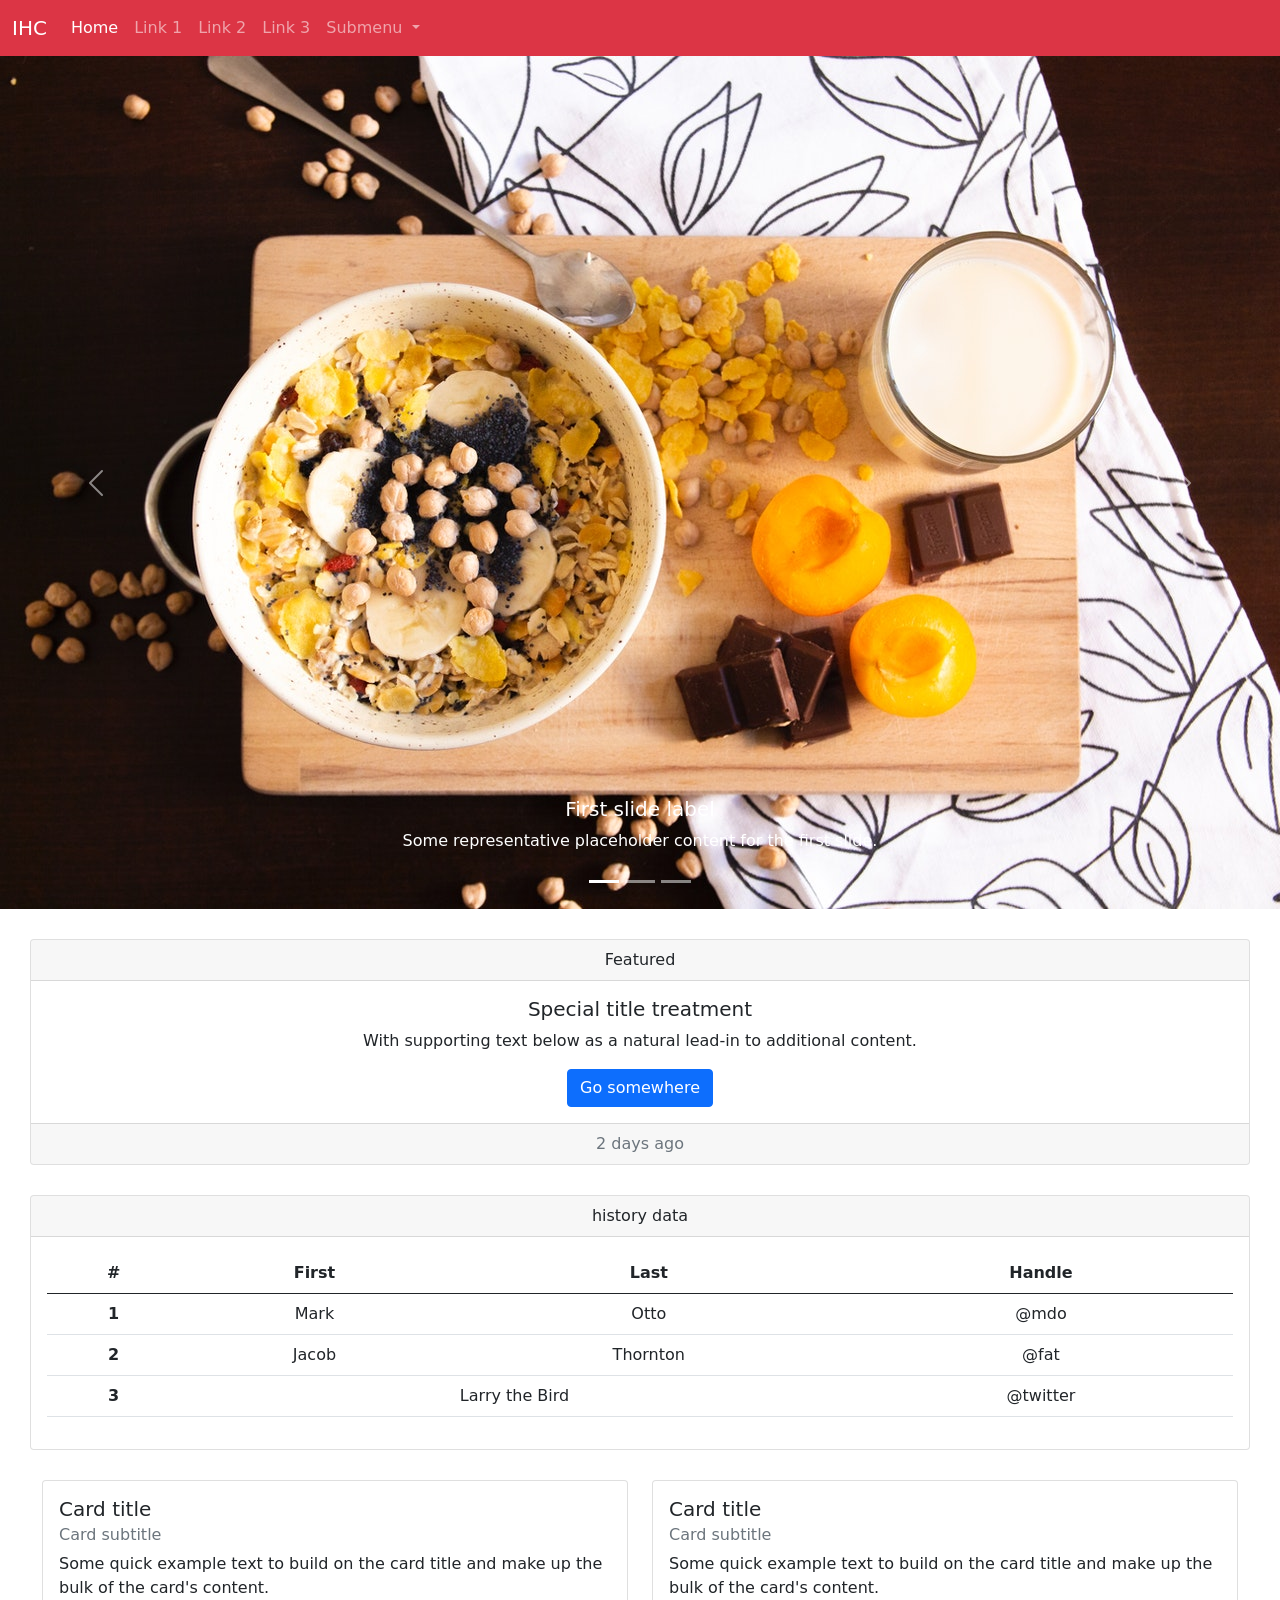
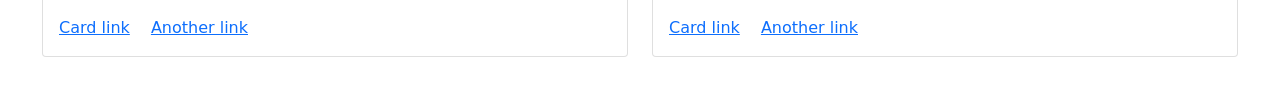
<file: AlejandroApoloniGonzales.html>
<!doctype html>
<html lang="en">
<head>
    <meta charset="utf-8">
    <meta name="viewport" content="width=device-width, initial-scale=1">
    <link rel="stylesheet" href="css/bootstrap.min.css">
    <link rel="stylesheet" href="css/style.css">
    <title>Hello, world!</title>
</head>
<body>

<header>
    <nav class="navbar navbar-expand-lg navbar-dark bg-danger">
        <div class="container-fluid">
            <a class="navbar-brand" href="#">IHC</a>
            <button class="navbar-toggler" type="button" data-bs-toggle="collapse" data-bs-target="#navbarSupportedContent" aria-controls="navbarSupportedContent" aria-expanded="false" aria-label="Toggle navigation">
                <span class="navbar-toggler-icon"></span>
            </button>
            <div class="collapse navbar-collapse" id="navbarSupportedContent">
                <ul class="navbar-nav me-auto mb-2 mb-lg-0">
                    <li class="nav-item">
                        <a class="nav-link active" aria-current="page" href="#">Home</a>
                    </li>
                    <li class="nav-item">
                        <a class="nav-link" href="#">Link 1</a>
                    </li>
                    <li class="nav-item">
                        <a class="nav-link" href="#">Link 2</a>
                    </li>
                    <li class="nav-item">
                        <a class="nav-link" href="#">Link 3</a>
                    </li>

                    <li class="nav-item dropdown">
                        <a class="nav-link dropdown-toggle" href="#" id="navbarDropdown" role="button" data-bs-toggle="dropdown" aria-expanded="false">
                            Submenu
                        </a>
                        <ul class="dropdown-menu" aria-labelledby="navbarDropdown">
                            <li><a class="dropdown-item" href="#">Action</a></li>
                            <li><a class="dropdown-item" href="#">Another action</a></li>
                            <li><hr class="dropdown-divider"></li>
                            <li><a class="dropdown-item" href="#">Something else here</a></li>
                        </ul>
                    </li>
                </ul>

            </div>
        </div>
    </nav>
</header>
<main>
    <section>
        <div id="carouselExampleCaptions" class="carousel slide" data-bs-ride="carousel">
            <div class="carousel-indicators">
                <button type="button" data-bs-target="#carouselExampleCaptions" data-bs-slide-to="0" class="active" aria-current="true" aria-label="Slide 1"></button>
                <button type="button" data-bs-target="#carouselExampleCaptions" data-bs-slide-to="1" aria-label="Slide 2"></button>
                <button type="button" data-bs-target="#carouselExampleCaptions" data-bs-slide-to="2" aria-label="Slide 3"></button>
            </div>
            <div class="carousel-inner">
                <div class="carousel-item active">
                    <img src="images/fruits.jpg" class="d-block w-100" alt="...">
                    <div class="carousel-caption d-none d-md-block">
                        <h5>First slide label</h5>
                        <p>Some representative placeholder content for the first slide.</p>
                    </div>
                </div>
                <div class="carousel-item">
                    <img src="images/orange.jpg" class="d-block w-100" alt="...">
                    <div class="carousel-caption d-none d-md-block">
                        <h5>Second slide label</h5>
                        <p>Some representative placeholder content for the second slide.</p>
                    </div>
                </div>
                <div class="carousel-item">
                    <img src="images/apple.jpg" class="d-block w-100" alt="...">
                    <div class="carousel-caption d-none d-md-block">
                        <h5>Third slide label</h5>
                        <p>Some representative placeholder content for the third slide.</p>
                    </div>
                </div>
            </div>
            <button class="carousel-control-prev" type="button" data-bs-target="#carouselExampleCaptions" data-bs-slide="prev">
                <span class="carousel-control-prev-icon" aria-hidden="true"></span>
                <span class="visually-hidden">Previous</span>
            </button>
            <button class="carousel-control-next" type="button" data-bs-target="#carouselExampleCaptions" data-bs-slide="next">
                <span class="carousel-control-next-icon" aria-hidden="true"></span>
                <span class="visually-hidden">Next</span>
            </button>
        </div>
    </section>
    <section>
        <div class="card text-center margin-20">
            <div class="card-header">
                Featured
            </div>
            <div class="card-body">
                <h5 class="card-title">Special title treatment</h5>
                <p class="card-text">With supporting text below as a natural lead-in to additional content.</p>
                <a href="#" class="btn btn-primary">Go somewhere</a>
            </div>
            <div class="card-footer text-muted">
                2 days ago
            </div>
        </div>
    </section>
    <section>
        <div class="card text-center margin-20">
            <div class="card-header">
                history data
            </div>
            <div class="card-body">
                <table class="table">
                    <thead>
                    <tr>
                        <th scope="col">#</th>
                        <th scope="col">First</th>
                        <th scope="col">Last</th>
                        <th scope="col">Handle</th>
                    </tr>
                    </thead>
                    <tbody>
                    <tr>
                        <th scope="row">1</th>
                        <td>Mark</td>
                        <td>Otto</td>
                        <td>@mdo</td>
                    </tr>
                    <tr>
                        <th scope="row">2</th>
                        <td>Jacob</td>
                        <td>Thornton</td>
                        <td>@fat</td>
                    </tr>
                    <tr>
                        <th scope="row">3</th>
                        <td colspan="2">Larry the Bird</td>
                        <td>@twitter</td>
                    </tr>
                    </tbody>
                </table>
            </div>

        </div>
    </section>
    <section>
        <div class="row margin-20">
            <div class="col-sm-6">
                <div class="card">
                    <div class="card-body">
                        <h5 class="card-title">Card title</h5>
                        <h6 class="card-subtitle mb-2 text-muted">Card subtitle</h6>
                        <p class="card-text">Some quick example text to build on the card title and make up the bulk of the card's content.</p>
                        <a href="#" class="card-link">Card link</a>
                        <a href="#" class="card-link">Another link</a>
                    </div>
                </div>
            </div>
            <div class="col-sm-6">
                <div class="card">
                    <div class="card-body">
                        <h5 class="card-title">Card title</h5>
                        <h6 class="card-subtitle mb-2 text-muted">Card subtitle</h6>
                        <p class="card-text">Some quick example text to build on the card title and make up the bulk of the card's content.</p>
                        <a href="#" class="card-link">Card link</a>
                        <a href="#" class="card-link">Another link</a>
                    </div>
                </div>
            </div>
        </div>
    </section>
</main>
<footer>

</footer>

<script src="js/bootstrap.min.js"></script>
</body>
</html>
</file>
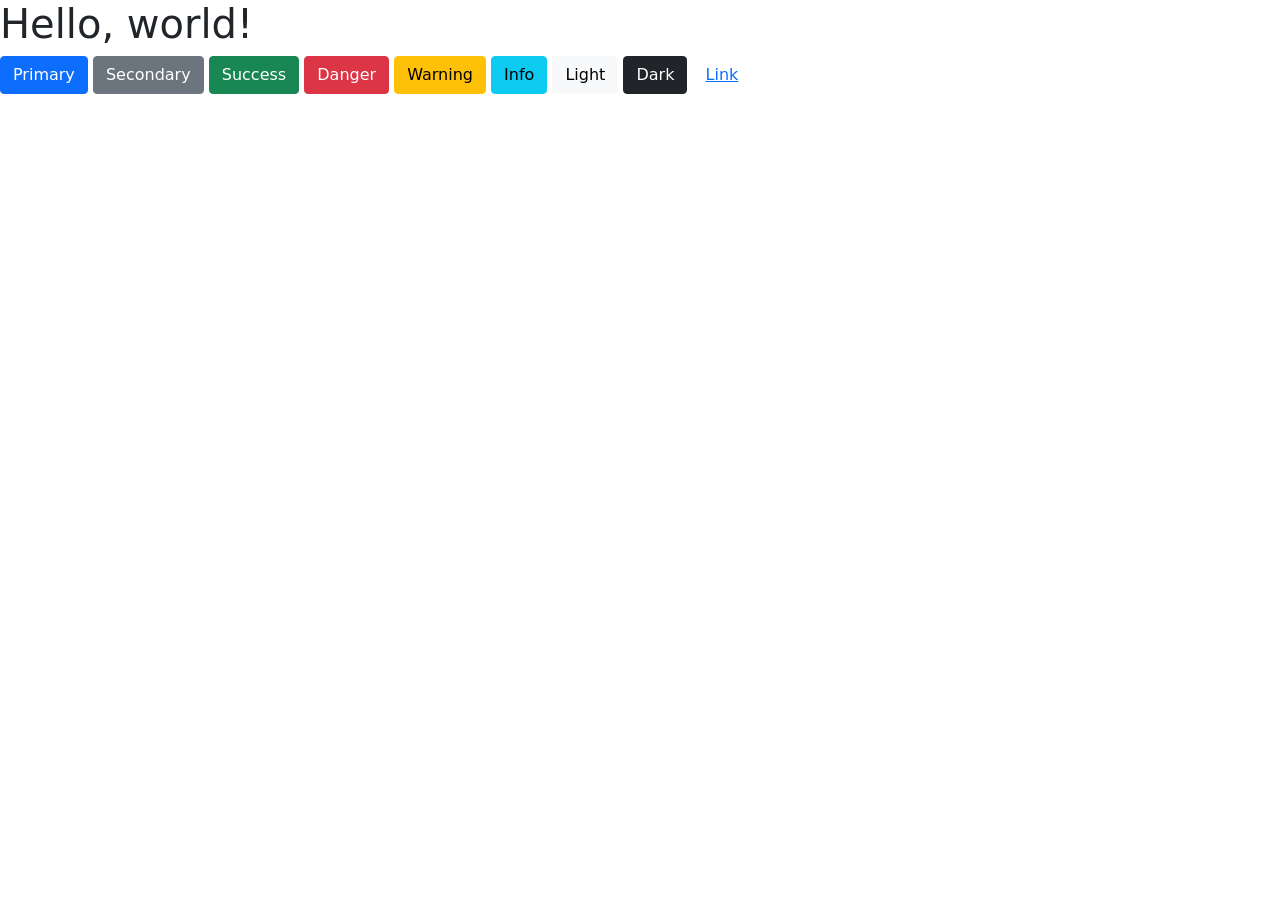
<file: index2.html>
<!doctype html>
<html lang="en">
<head>
  <meta charset="utf-8">
  <meta name="viewport" content="width=device-width, initial-scale=1">
  <link rel="stylesheet" href="css/bootstrap.min.css">

  <title>Hello, world!</title>
</head>
<body>
<h1>Hello, world!</h1>

<button type="button" class="btn btn-primary">Primary</button>
<button type="button" class="btn btn-secondary">Secondary</button>
<button type="button" class="btn btn-success">Success</button>
<button type="button" class="btn btn-danger">Danger</button>
<button type="button" class="btn btn-warning">Warning</button>
<button type="button" class="btn btn-info">Info</button>
<button type="button" class="btn btn-light">Light</button>
<button type="button" class="btn btn-dark">Dark</button>

<button type="button" class="btn btn-link">Link</button>


<script src="js/bootstrap.min.js"></script>
</body>
</html>
</file>
<file: css/style.css>
.margin-20 {
    margin: 30px;
}
</file>
